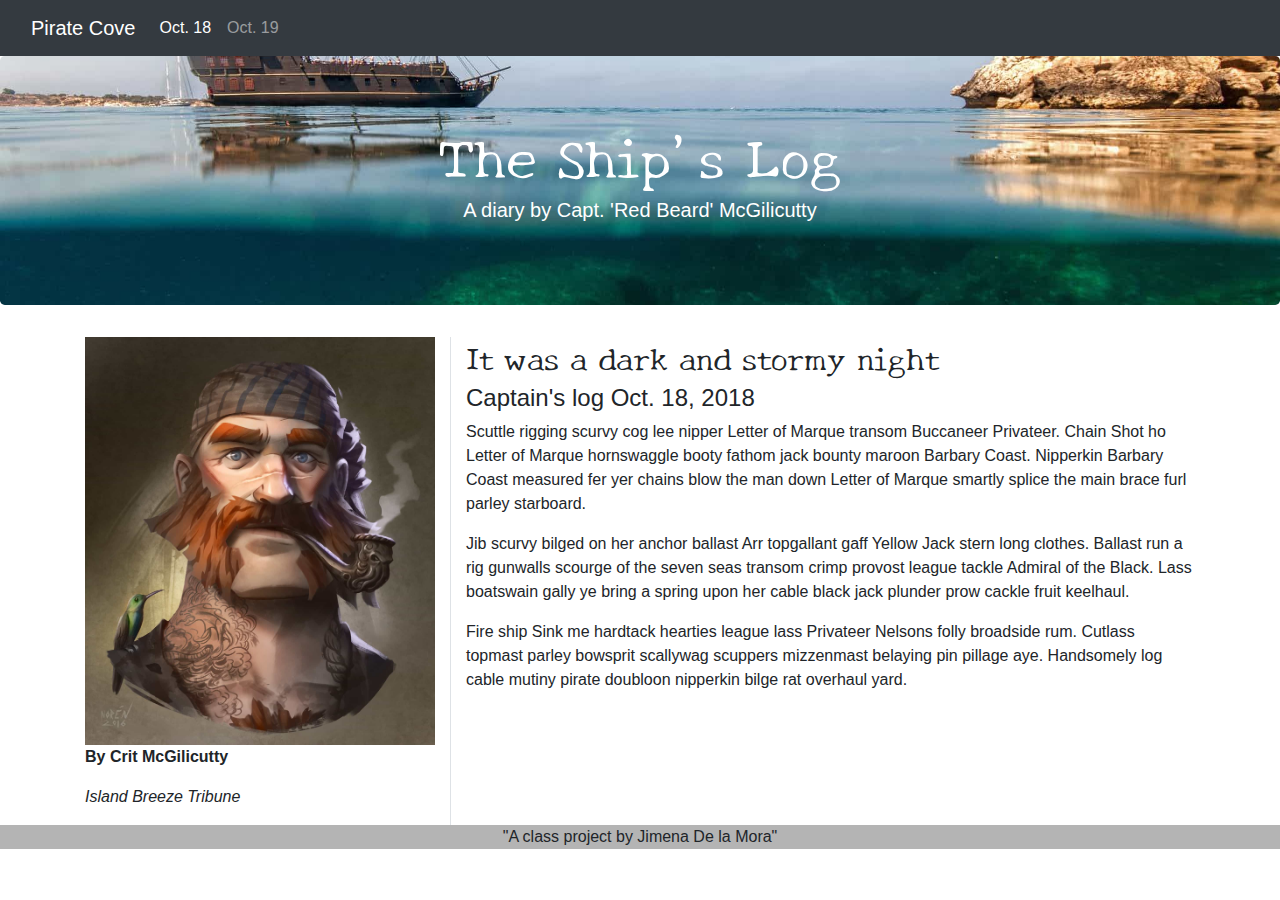
<file: docs/index.html>
<!DOCTYPE html>
<html class="no-js" lang="en">
  <head>
    <title>Bootstrap 4 Layout</title>
    <meta http-equiv="x-ua-compatible" content="ie=edge">
    <meta name="viewport" content="width=device-width, initial-scale=1.0" />
    <link rel="stylesheet" href="css/styles.css">
    <link rel="preconnect" href="https://fonts.gstatic.com">
    <link href="https://fonts.googleapis.com/css2?family=New+Tegomin&display=swap" rel="stylesheet">  </head>

  <body>
    <!-- Nav bar-->
    <nav class="navbar navbar-expand-lg navbar-dark bg-dark">
      <div class="container-fluid">
        <a class="navbar-brand" href="#">Pirate Cove</a>
        <button class="navbar-toggler" type="button" data-bs-toggle="collapse" data-bs-target="#navbarNavAltMarkup" aria-controls="navbarNavAltMarkup" aria-expanded="false" aria-label="Toggle navigation">
          <span class="navbar-toggler-icon"></span>
        </button>
        <div class="collapse navbar-collapse" id="navbarNavAltMarkup">
          <div class="navbar-nav">
            <a class="nav-link active" aria-current="page" href="index.html">Oct. 18</a>
            <a class="nav-link" href="story.html">Oct. 19</a>
          </div>
        </div>
      </div>
    </nav>

    <!--Jumbotron-->
    <div class="jumbotron">
      <h1 class="display-4">The Ship's Log</h1>
      <p class="lead">A diary by Capt. 'Red Beard' McGilicutty</p>
    </div>

    <!--Columns-->
    <div class="container">
      <div class="row">
        <div class="col-sm-6 col-lg-4">
          <img class="img-fluid" src="img/pirate.jpg" alt="pirate">
          <!--p for each and class for crit-->
          <p class="byline">By Crit McGilicutty</p>
          <p class="source">Island Breeze Tribune</p>
        </div>
        <div class="col-sm-6 col-lg-8 border-left">
          <h2>It was a dark and stormy night</h2>
          <h4>Captain's log Oct. 18, 2018</h4>
          <p>Scuttle rigging scurvy cog lee nipper Letter of Marque transom Buccaneer Privateer. Chain Shot ho Letter of Marque hornswaggle booty fathom jack bounty maroon Barbary Coast. Nipperkin Barbary Coast measured fer yer chains blow the man down Letter of Marque smartly splice the main brace furl parley starboard.</p>

          <p>Jib scurvy bilged on her anchor ballast Arr topgallant gaff Yellow Jack stern long clothes. Ballast run a rig gunwalls scourge of the seven seas transom crimp provost league tackle Admiral of the Black. Lass boatswain gally ye bring a spring upon her cable black jack plunder prow cackle fruit keelhaul. </p>
          
          <p>Fire ship Sink me hardtack hearties league lass Privateer Nelsons folly broadside rum. Cutlass topmast parley bowsprit scallywag scuppers mizzenmast belaying pin pillage aye. Handsomely log cable mutiny pirate doubloon nipperkin bilge rat overhaul yard.</p>
        </div>
      </div>
    </div>

    <!--Footer-->
    <div class="footer">
      "A class project by Jimena De la Mora"
    </div>

    <!-- Closing scripts here -->
    <script src="js/jquery.js"></script>
    <script src="js/popper.js"></script>
    <script src="js/bootstrap.js"></script>
  </body>
</html>
</file>
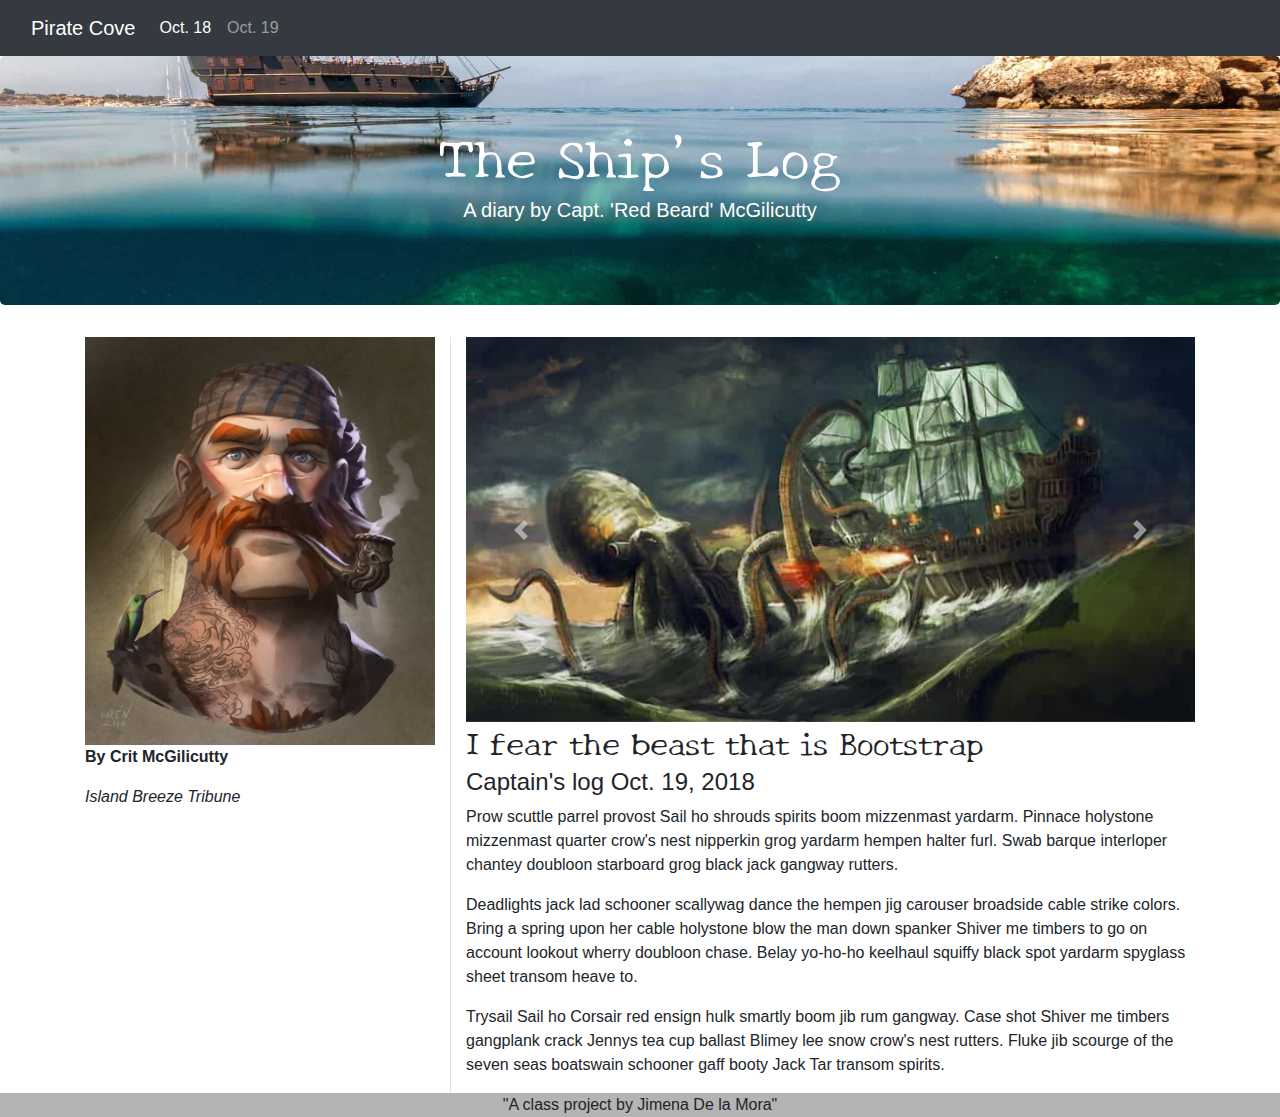
<file: docs/story.html>
<!DOCTYPE html>
<html class="no-js" lang="en">
  <head>
    <title>Bootstrap 4 Layout</title>
    <meta http-equiv="x-ua-compatible" content="ie=edge">
    <meta name="viewport" content="width=device-width, initial-scale=1.0" />
    <link rel="stylesheet" href="css/styles.css">
    <link rel="preconnect" href="https://fonts.gstatic.com">
    <link href="https://fonts.googleapis.com/css2?family=New+Tegomin&display=swap" rel="stylesheet">  </head>

  <body>
    <!-- Nav bar-->
    <nav class="navbar navbar-expand-lg navbar-dark bg-dark">
      <div class="container-fluid">
        <a class="navbar-brand" href="#">Pirate Cove</a>
        <button class="navbar-toggler" type="button" data-bs-toggle="collapse" data-bs-target="#navbarNavAltMarkup" aria-controls="navbarNavAltMarkup" aria-expanded="false" aria-label="Toggle navigation">
          <span class="navbar-toggler-icon"></span>
        </button>
        <div class="collapse navbar-collapse" id="navbarNavAltMarkup">
          <div class="navbar-nav">
            <a class="nav-link active" aria-current="page" href="index.html">Oct. 18</a>
            <a class="nav-link" href="story.html">Oct. 19</a>
          </div>
        </div>
      </div>
    </nav>

    <!--Jumbotron-->
    <div class="jumbotron">
      <h1 class="display-4">The Ship's Log</h1>
      <p class="lead">A diary by Capt. 'Red Beard' McGilicutty</p>
    </div>

    <!--Columns-->
    <div class="container">
      <div class="row">
        <div class="col-sm-6 col-lg-4">
          <img class="img-fluid" src="img/pirate.jpg" alt="pirate">
          <!--p for each and class for crit-->
          <p class="byline">By Crit McGilicutty</p>
          <p class="source">Island Breeze Tribune</p>
        </div>
        <div class="col-sm-6 col-lg-8 border-left">
          <!-- carousel -->
          <div id="carouselExampleControls" class="carousel slide" data-ride="carousel">
            <div class="carousel-inner">
              <div class="carousel-item active">
                <img src="img/kraken01.jpg" class="d-block w-100" alt="kraken">
              </div>
              <div class="carousel-item">
                <img src="img/kraken02.jpg" class="d-block w-100" alt="other kraken">
              </div>
              <div class="carousel-item">
                <img src="img/kraken03.jpg" class="d-block w-100" alt="yet another kraken">
              </div>
            </div>
            <a class="carousel-control-prev" href="#carouselExampleControls" role="button" data-slide="prev">
              <span class="carousel-control-prev-icon" aria-hidden="true"></span>
              <span class="sr-only">Previous</span>
            </a>
            <a class="carousel-control-next" href="#carouselExampleControls" role="button" data-slide="next">
              <span class="carousel-control-next-icon" aria-hidden="true"></span>
              <span class="sr-only">Next</span>
            </a>
          </div>
          <h2>I fear the beast that is Bootstrap</h2>
          <h4>Captain's log Oct. 19, 2018</h4>
          <p>Prow scuttle parrel provost Sail ho shrouds spirits boom mizzenmast yardarm. Pinnace holystone mizzenmast quarter crow's nest nipperkin grog yardarm hempen halter furl. Swab barque interloper chantey doubloon starboard grog black jack gangway rutters.</p>

          <p>Deadlights jack lad schooner scallywag dance the hempen jig carouser broadside cable strike colors. Bring a spring upon her cable holystone blow the man down spanker Shiver me timbers to go on account lookout wherry doubloon chase. Belay yo-ho-ho keelhaul squiffy black spot yardarm spyglass sheet transom heave to.</p>
          
          <p>Trysail Sail ho Corsair red ensign hulk smartly boom jib rum gangway. Case shot Shiver me timbers gangplank crack Jennys tea cup ballast Blimey lee snow crow's nest rutters. Fluke jib scourge of the seven seas boatswain schooner gaff booty Jack Tar transom spirits.</p>
        </div>
      </div>
    </div>

    <!--Footer-->
    <div class="footer">
      "A class project by Jimena De la Mora"
    </div>

    <!-- Closing scripts here -->
    <script src="js/jquery.js"></script>
    <script src="js/popper.js"></script>
    <script src="js/bootstrap.js"></script>
  </body>
</html>
</file>
